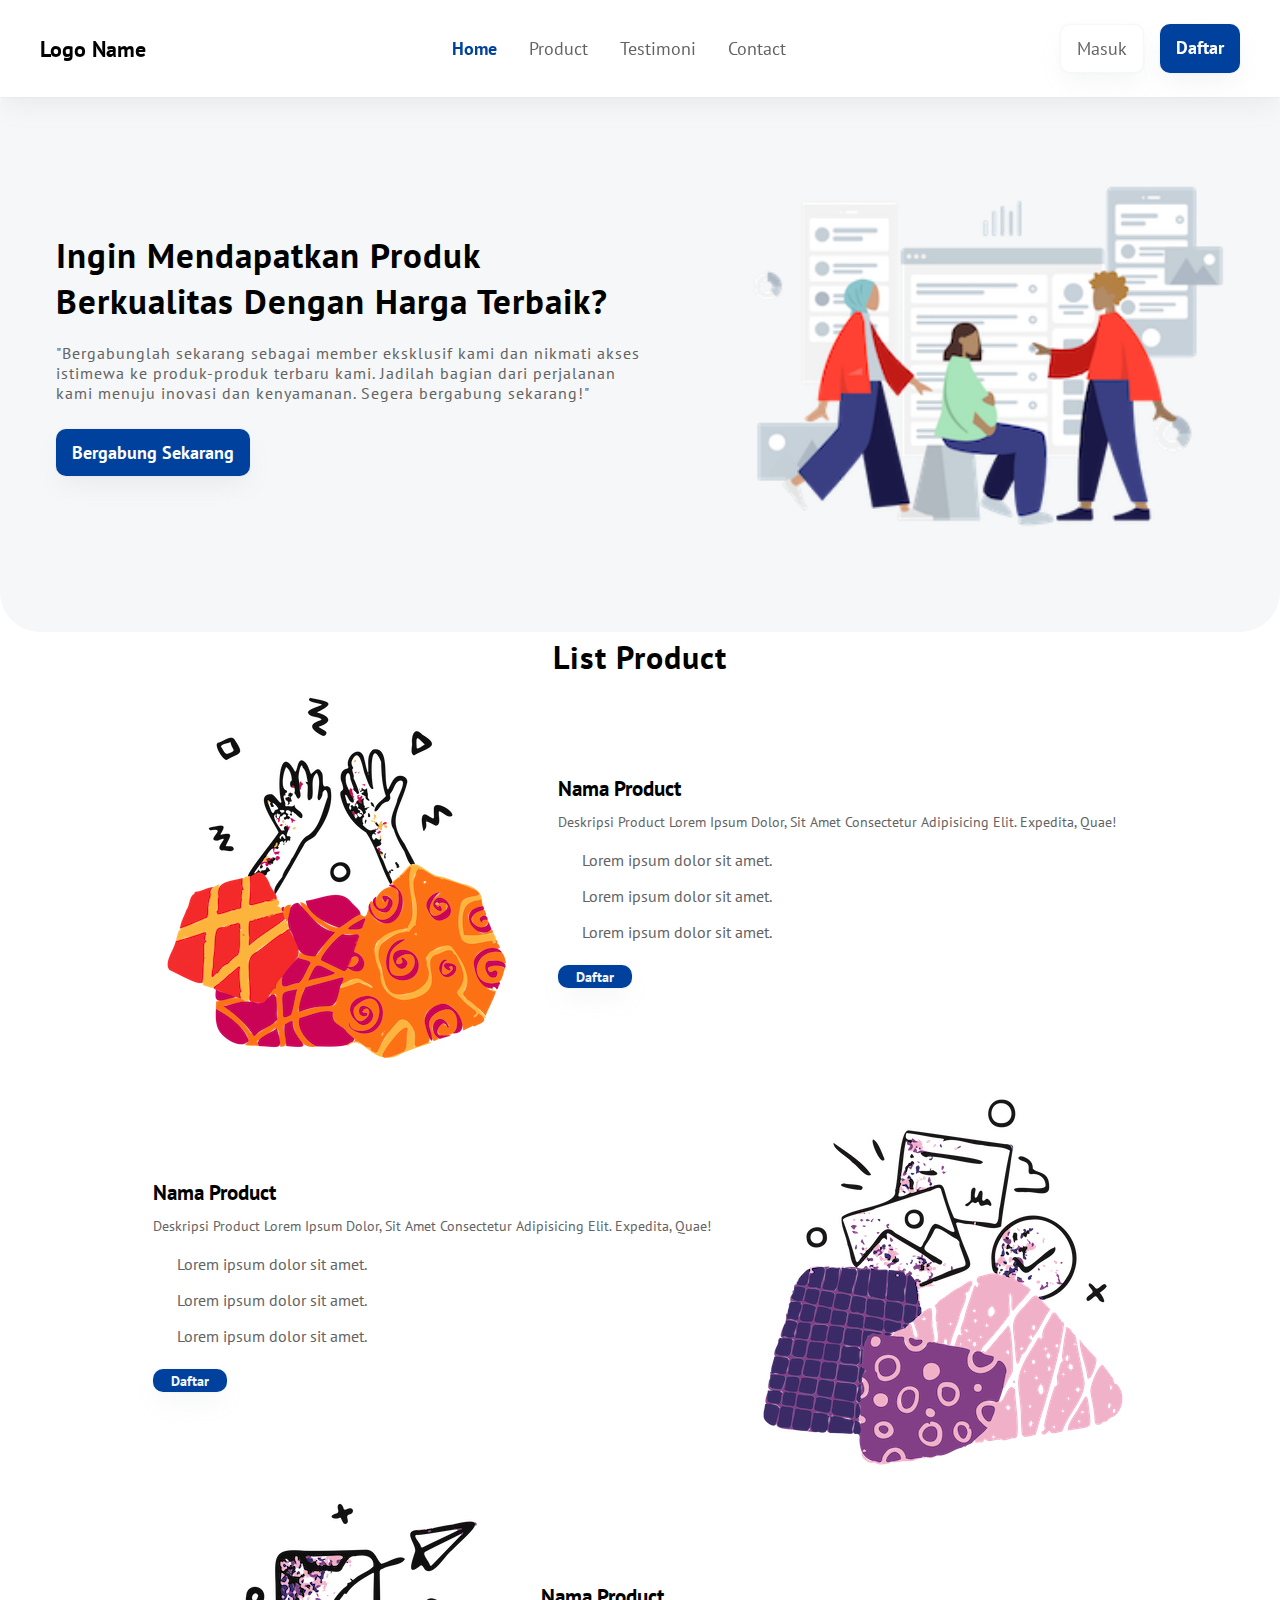
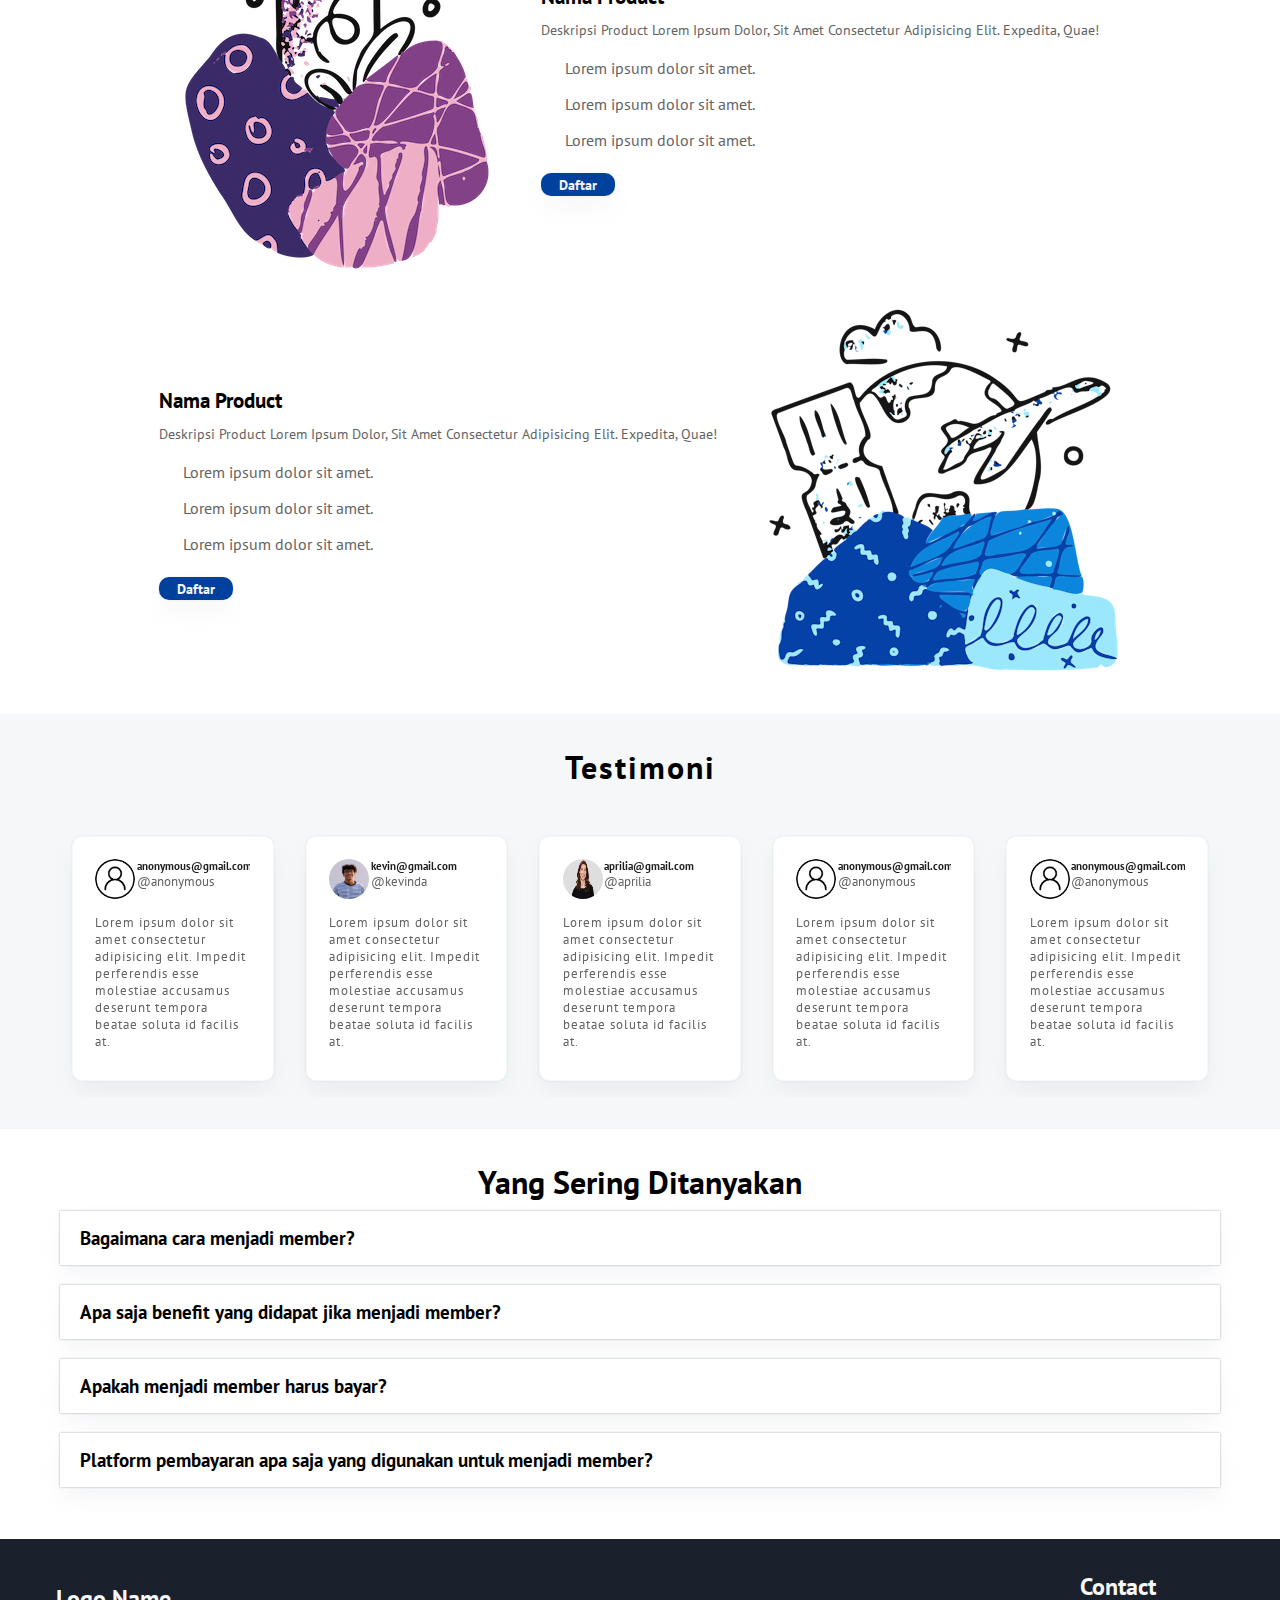
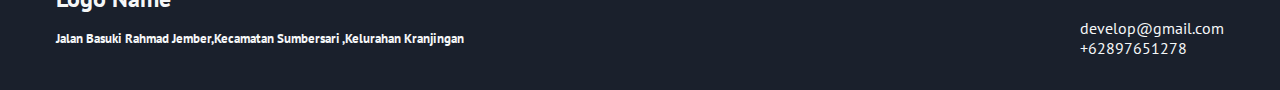
<file: index.html>
<!DOCTYPE html>
<html lang="en">
  <head>
    <meta charset="UTF-8" />
    <meta name="viewport" content="width=device-width, initial-scale=1.0" />
    <!-- css first -->
    <link rel="stylesheet" href="css/style.css" />
    <!-- css end -->
    <!-- fontawesome first -->
    <link
      rel="stylesheet"
      href="https://cdnjs.cloudflare.com/ajax/libs/font-awesome/6.5.1/css/all.min.css"
      integrity="sha512-DTOQO9RWCH3ppGqcWaEA1BIZOC6xxalwEsw9c2QQeAIftl+Vegovlnee1c9QX4TctnWMn13TZye+giMm8e2LwA=="
      crossorigin="anonymous"
      referrerpolicy="no-referrer"
    />
    <!-- fontawesome end -->
    <!--=============== SWIPER CSS ===============-->
    <link rel="stylesheet" href="css/swiper-bundle.min.css" />
    <title>Landing Page</title>
  </head>
  <body>
    <header>
      <nav>
        <div class="container__logo">
          <div class="burger">
            <i class="fa-solid fa-bars"></i>
          </div>
          <div class="logo__header">
            <span>Logo Name</span>
          </div>
        </div>
        <ul class="menu">
          <li>
            <a class="menu__logo" href="#home">
              <i class="fa-solid fa-xmark"></i>
              <span>Logo Name</span>
            </a>
          </li>
          <li>
            <a href="#home" class="active">
              <span> home </span>
            </a>
          </li>
          <li>
            <a href="#product">
              <span>product</span>
            </a>
          </li>
          <li>
            <a href="#testimoni">
              <span>testimoni</span>
            </a>
          </li>
          <li>
            <a href="#contact">
              <span>contact</span>
            </a>
          </li>
        </ul>
        <div class="daftar__menu">
          <a href="login.html" class="btn btn-outline-primary">Masuk</a>
          <a href="register.html" class="btn btn-primary">Daftar</a>
        </div>
      </nav>
    </header>
    <div class="wrapper__main" id="home">
      <div class="container__hero">
        <div class="header__hero">
          <div class="header__hero__title">
            <span
              >ingin mendapatkan produk berkualitas dengan harga terbaik?</span
            >
          </div>
          <div class="header__hero__subtitle">
            <span>
              "Bergabunglah sekarang sebagai member eksklusif kami dan nikmati
              akses istimewa ke produk-produk terbaru kami. Jadilah bagian dari
              perjalanan kami menuju inovasi dan kenyamanan. Segera bergabung
              sekarang!"
            </span>
          </div>
          <div class="button__hero">
            <a href="#" class="btn btn-primary">Bergabung Sekarang</a>
          </div>
        </div>
        <div class="image__hero">
          <img src="img/image__hero.png" alt="" />
        </div>
      </div>
    </div>
    <div class="wrapper__product" id="product">
      <div class="container__product">
        <div class="header__product">
          <h1>list product</h1>
        </div>

        <div class="container__product__list">
          <div class="content__image__product">
            <img src="img/p1.png" alt="" />
          </div>
          <div class="content__data__product">
            <div class="product__title">
              <span>nama product</span>
            </div>
            <div class="product__subtitle">
              <span>
                deskripsi product Lorem ipsum dolor, sit amet consectetur
                adipisicing elit. Expedita, quae!
              </span>
            </div>
            <ul class="product__description">
              <li>
                <span><i class="fa-solid fa-crown"></i></span>
                <p>Lorem ipsum dolor sit amet.</p>
              </li>
              <li>
                <span><i class="fa-solid fa-crown"></i></span>
                <p>Lorem ipsum dolor sit amet.</p>
              </li>
              <li>
                <span><i class="fa-solid fa-crown"></i></span>
                <p>Lorem ipsum dolor sit amet.</p>
              </li>
            </ul>
            <div class="button__product">
              <a href="register.html" class="btn-sm btn-primary">Daftar</a>
            </div>
          </div>
        </div>

        <div class="container__product__list">
          <div class="content__image__product order__2">
            <img src="img/p2.png" alt="" />
          </div>
          <div class="content__data__product">
            <div class="product__title">
              <span>nama product</span>
            </div>
            <div class="product__subtitle">
              <span>
                deskripsi product Lorem ipsum dolor, sit amet consectetur
                adipisicing elit. Expedita, quae!
              </span>
            </div>
            <ul class="product__description">
              <li>
                <span><i class="fa-solid fa-crown"></i></span>
                <p>Lorem ipsum dolor sit amet.</p>
              </li>
              <li>
                <span><i class="fa-solid fa-crown"></i></span>
                <p>Lorem ipsum dolor sit amet.</p>
              </li>
              <li>
                <span><i class="fa-solid fa-crown"></i></span>
                <p>Lorem ipsum dolor sit amet.</p>
              </li>
            </ul>
            <div class="button__product">
              <a href="register.html" class="btn-sm btn-primary">Daftar</a>
            </div>
          </div>
        </div>

        <div class="container__product__list">
          <div class="content__image__product">
            <img src="img/p3.png" alt="" />
          </div>
          <div class="content__data__product">
            <div class="product__title">
              <span>nama product</span>
            </div>
            <div class="product__subtitle">
              <span>
                deskripsi product Lorem ipsum dolor, sit amet consectetur
                adipisicing elit. Expedita, quae!
              </span>
            </div>
            <ul class="product__description">
              <li>
                <span><i class="fa-solid fa-crown"></i></span>
                <p>Lorem ipsum dolor sit amet.</p>
              </li>
              <li>
                <span><i class="fa-solid fa-crown"></i></span>
                <p>Lorem ipsum dolor sit amet.</p>
              </li>
              <li>
                <span><i class="fa-solid fa-crown"></i></span>
                <p>Lorem ipsum dolor sit amet.</p>
              </li>
            </ul>
            <div class="button__product">
              <a href="register.html" class="btn-sm btn-primary">daftar</a>
            </div>
          </div>
        </div>

        <div class="container__product__list">
          <div class="content__image__product order__2">
            <img src="img/p4.png" alt="" />
          </div>
          <div class="content__data__product">
            <div class="product__title">
              <span>nama product</span>
            </div>
            <div class="product__subtitle">
              <span>
                deskripsi product Lorem ipsum dolor, sit amet consectetur
                adipisicing elit. Expedita, quae!
              </span>
            </div>
            <ul class="product__description">
              <li>
                <span><i class="fa-solid fa-crown"></i></span>
                <p>Lorem ipsum dolor sit amet.</p>
              </li>
              <li>
                <span><i class="fa-solid fa-crown"></i></span>
                <p>Lorem ipsum dolor sit amet.</p>
              </li>
              <li>
                <span><i class="fa-solid fa-crown"></i></span>
                <p>Lorem ipsum dolor sit amet.</p>
              </li>
            </ul>
            <div class="button__product">
              <a href="register.html" class="btn-sm btn-primary">daftar</a>
            </div>
          </div>
        </div>
      </div>
    </div>

    <div class="wrapper__testimoni" id="testimoni">
      <div class="container__testimoni">
        <div class="header__testimoni">
          <h1>Testimoni</h1>
        </div>

        <div class="container__testimoni__card">
          <div class="card__testimoni__container swiper">
            <div class="content__testimoni">
              <div class="swiper-wrapper">
                <article class="card__testimoni swiper-slide">
                  <div class="card__data__testimoni">
                    <img src="img/user.png" alt="" />
                    <div class="card__data__identitas__testimoni">
                      <h5>anonymous@gmail.com</h5>
                      <span>@anonymous</span>
                    </div>
                  </div>
                  <div class="card__description__testimoni">
                    <p>
                      Lorem ipsum dolor sit amet consectetur adipisicing elit.
                      Impedit perferendis esse molestiae accusamus deserunt
                      tempora beatae soluta id facilis at.
                    </p>
                  </div>
                  <div class="card__rating__testimoni">
                    <ul>
                      <li><i class="fa-solid fa-star"></i></li>
                      <li><i class="fa-solid fa-star"></i></li>
                      <li><i class="fa-solid fa-star"></i></li>
                      <li><i class="fa-solid fa-star"></i></li>
                      <li><i class="fa-solid fa-star"></i></li>
                      <li><i class="fa-solid fa-star"></i></li>
                    </ul>
                  </div>
                </article>
                <article class="card__testimoni swiper-slide">
                  <div class="card__data__testimoni">
                    <img src="img/user2.jpg" alt="" />
                    <div class="card__data__identitas__testimoni">
                      <h5>kevin@gmail.com</h5>
                      <span>@kevinda</span>
                    </div>
                  </div>
                  <div class="card__description__testimoni">
                    <p>
                      Lorem ipsum dolor sit amet consectetur adipisicing elit.
                      Impedit perferendis esse molestiae accusamus deserunt
                      tempora beatae soluta id facilis at.
                    </p>
                  </div>
                  <div class="card__rating__testimoni">
                    <ul>
                      <li><i class="fa-solid fa-star"></i></li>
                      <li><i class="fa-solid fa-star"></i></li>
                      <li><i class="fa-solid fa-star"></i></li>
                      <li><i class="fa-solid fa-star"></i></li>
                      <li><i class="fa-solid fa-star"></i></li>
                      <li><i class="fa-solid fa-star"></i></li>
                    </ul>
                  </div>
                </article>
                <article class="card__testimoni swiper-slide">
                  <div class="card__data__testimoni">
                    <img src="img/user3.jpg" alt="" />
                    <div class="card__data__identitas__testimoni">
                      <h5>aprilia@gmail.com</h5>
                      <span>@aprilia</span>
                    </div>
                  </div>
                  <div class="card__description__testimoni">
                    <p>
                      Lorem ipsum dolor sit amet consectetur adipisicing elit.
                      Impedit perferendis esse molestiae accusamus deserunt
                      tempora beatae soluta id facilis at.
                    </p>
                  </div>
                  <div class="card__rating__testimoni">
                    <ul>
                      <li><i class="fa-solid fa-star"></i></li>
                      <li><i class="fa-solid fa-star"></i></li>
                      <li><i class="fa-solid fa-star"></i></li>
                      <li><i class="fa-solid fa-star"></i></li>
                      <li><i class="fa-solid fa-star"></i></li>
                      <li><i class="fa-solid fa-star"></i></li>
                    </ul>
                  </div>
                </article>
                <article class="card__testimoni swiper-slide">
                  <div class="card__data__testimoni">
                    <img src="img/user.png" alt="" />
                    <div class="card__data__identitas__testimoni">
                      <h5>anonymous@gmail.com</h5>
                      <span>@anonymous</span>
                    </div>
                  </div>
                  <div class="card__description__testimoni">
                    <p>
                      Lorem ipsum dolor sit amet consectetur adipisicing elit.
                      Impedit perferendis esse molestiae accusamus deserunt
                      tempora beatae soluta id facilis at.
                    </p>
                  </div>
                  <div class="card__rating__testimoni">
                    <ul>
                      <li><i class="fa-solid fa-star"></i></li>
                      <li><i class="fa-solid fa-star"></i></li>
                      <li><i class="fa-solid fa-star"></i></li>
                      <li><i class="fa-solid fa-star"></i></li>
                      <li><i class="fa-solid fa-star"></i></li>
                      <li><i class="fa-solid fa-star"></i></li>
                    </ul>
                  </div>
                </article>
                <article class="card__testimoni swiper-slide">
                  <div class="card__data__testimoni">
                    <img src="img/user.png" alt="" />
                    <div class="card__data__identitas__testimoni">
                      <h5>anonymous@gmail.com</h5>
                      <span>@anonymous</span>
                    </div>
                  </div>
                  <div class="card__description__testimoni">
                    <p>
                      Lorem ipsum dolor sit amet consectetur adipisicing elit.
                      Impedit perferendis esse molestiae accusamus deserunt
                      tempora beatae soluta id facilis at.
                    </p>
                  </div>
                  <div class="card__rating__testimoni">
                    <ul>
                      <li><i class="fa-solid fa-star"></i></li>
                      <li><i class="fa-solid fa-star"></i></li>
                      <li><i class="fa-solid fa-star"></i></li>
                      <li><i class="fa-solid fa-star"></i></li>
                      <li><i class="fa-solid fa-star"></i></li>
                      <li><i class="fa-solid fa-star"></i></li>
                    </ul>
                  </div>
                </article>
                <article class="card__testimoni swiper-slide">
                  <div class="card__data__testimoni">
                    <img src="img/user.png" alt="" />
                    <div class="card__data__identitas__testimoni">
                      <h5>anonymous@gmail.com</h5>
                      <span>@anonymous</span>
                    </div>
                  </div>
                  <div class="card__description__testimoni">
                    <p>
                      Lorem ipsum dolor sit amet consectetur adipisicing elit.
                      Impedit perferendis esse molestiae accusamus deserunt
                      tempora beatae soluta id facilis at.
                    </p>
                  </div>
                  <div class="card__rating__testimoni">
                    <ul>
                      <li><i class="fa-solid fa-star"></i></li>
                      <li><i class="fa-solid fa-star"></i></li>
                      <li><i class="fa-solid fa-star"></i></li>
                      <li><i class="fa-solid fa-star"></i></li>
                      <li><i class="fa-solid fa-star"></i></li>
                      <li><i class="fa-solid fa-star"></i></li>
                    </ul>
                  </div>
                </article>
              </div>
            </div>
          </div>
        </div>
      </div>
    </div>

    <!-- question first -->
    <div class="wrapper__question">
      <div class="container__question">
        <div class="header__question">
          <h1>Yang Sering Ditanyakan</h1>
        </div>

        <div class="accordion-wrapper">
          <div class="accordion">
            <div class="accordion-heading">
              <h3>Bagaimana cara menjadi member?</h3>
              <i class="fa fa-angle-down"></i>
            </div>
            <p class="accordion-content">
              cara menjadi member eksklusif cukup mudah, hanya dengan klik
              button daftar.
            </p>
          </div>

          <div class="accordion">
            <div class="accordion-heading">
              <h3>Apa saja benefit yang didapat jika menjadi member?</h3>
              <i class="fa fa-angle-down"></i>
            </div>
            <p class="accordion-content">
              banyak sekali benefit yang kita dapat jika bergabung menjadi
              member eksklusif.
            </p>
          </div>
          <div class="accordion">
            <div class="accordion-heading">
              <h3>Apakah menjadi member harus bayar?</h3>
              <i class="fa fa-angle-down"></i>
            </div>
            <p class="accordion-content">
              untuk mendaftar gratis akan tetapi ada beberapa fitur yang tidak
              aktif, untuk itu kita perlu menjadi member eksklusif untuk
              pengalaman yang lebih baik
            </p>
          </div>
          <div class="accordion">
            <div class="accordion-heading">
              <h3>
                Platform pembayaran apa saja yang digunakan untuk menjadi
                member?
              </h3>
              <i class="fa fa-angle-down"></i>
            </div>
            <p class="accordion-content">
              Pembayaran bisa menggunakan berbagai e-wallet, QRIS, transfer bank
              hingga melalui swalayan terdekat.
            </p>
          </div>
        </div>
      </div>
    </div>
    <!-- question end -->
    <!-- footer first -->
    <div class="wrapper__footer" id="contact">
      <div class="container__footer">
        <div class="footer__address">
          <div class="footer__logo">
            <span>logo name</span>
          </div>
          <p>
            jalan basuki rahmad jember,kecamatan sumbersari ,kelurahan
            kranjingan
          </p>
        </div>
        <div class="footer__contact">
          <span class="title">contact</span>
          <ul>
            <li>
              <i class="fa-solid fa-envelope"></i>
              <span>develop@gmail.com</span>
            </li>
            <li>
              <i class="fa-solid fa-square-phone"></i>
              <span>+62897651278</span>
            </li>
          </ul>
        </div>
      </div>
    </div>
    <!-- footer end -->
    <!--=============== SWIPER JS ===============-->
    <script src="js/swiper-bundle.min.js"></script>
    <script src="js/js.js"></script>
  </body>
</html>
</file>
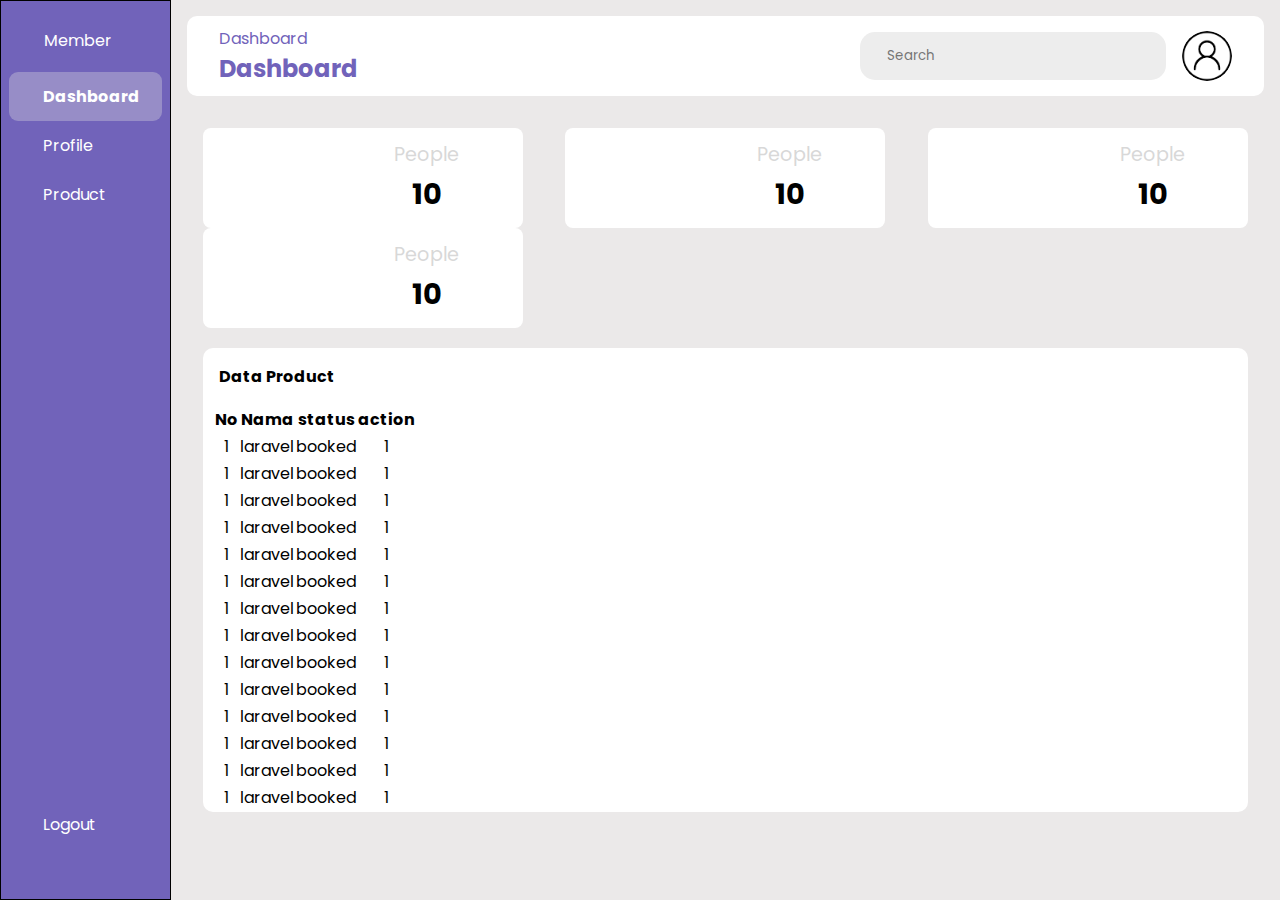
<file: dashboard.html>
<!DOCTYPE html>
<html lang="en">
  <head>
    <meta charset="UTF-8" />
    <meta name="viewport" content="width=device-width, initial-scale=1.0" />
    <link
      rel="stylesheet"
      href="https://cdnjs.cloudflare.com/ajax/libs/font-awesome/6.4.2/css/all.min.css"
      integrity="sha512-z3gLpd7yknf1YoNbCzqRKc4qyor8gaKU1qmn+CShxbuBusANI9QpRohGBreCFkKxLhei6S9CQXFEbbKuqLg0DA=="
      crossorigin="anonymous"
      referrerpolicy="no-referrer"
    />
    <link
      rel="stylesheet"
      href="https://cdn.datatables.net/2.0.0/css/dataTables.dataTables.css"
    />
    <link rel="stylesheet" href="css/dashboard.css" />
    <title>Dashboard</title>
  </head>
  <body>
    <!-- sidebar first -->
    <div class="sidebar">
      <div class="logo__name">
        <i class="fa-solid fa-user-tie"></i>
        <span>Member</span>
      </div>
      <ul class="menu">
        <li class="active">
          <a href="#">
            <i class="fa-solid fa-gauge"></i>
            <span>dashboard</span>
          </a>
        </li>
        <li>
          <a href="#">
            <i class="fa-solid fa-user"></i>
            <span>profile</span>
          </a>
        </li>
        <li>
          <a href="#">
            <i class="fa-solid fa-box"></i>
            <span
              >product
              <i class="fa-solid fa-lock"></i>
            </span>
          </a>
        </li>
        <li class="logout">
          <a href="login.html">
            <i class="fa-solid fa-right-from-bracket"></i>
            <span>Logout</span>
          </a>
        </li>
      </ul>
    </div>
    <!-- sidebar end -->

    <!-- header first -->
    <div class="main__content">
      <div class="header__wrapper">
        <div class="header__title">
          <span>Dashboard</span>
          <h2>Dashboard</h2>
        </div>
        <div class="user__info">
          <div class="search__box">
            <i class="fa-solid fa-magnifying-glass"></i>
            <input type="text" placeholder="Search" />
          </div>
          <img src="img/user.png" alt="" />
        </div>
      </div>
      <!--main content first -->
      <div class="card__container">
        <div class="card__wrapper">
          <div class="content__card">
            <div class="card__icon">
              <i class="fa-solid fa-dollar-sign"></i>
            </div>
            <div class="card__description">
              <div class="card__title">
                <span>People</span>
              </div>
              <div class="card__subtitle">
                <span>10</span>
              </div>
            </div>
          </div>

          <div class="content__card">
            <div class="card__icon">
              <i class="fa-solid fa-dollar-sign"></i>
            </div>
            <div class="card__description">
              <div class="card__title">
                <span>People</span>
              </div>
              <div class="card__subtitle">
                <span>10</span>
              </div>
            </div>
          </div>

          <div class="content__card">
            <div class="card__icon">
              <i class="fa-solid fa-dollar-sign"></i>
            </div>
            <div class="card__description">
              <div class="card__title">
                <span>People</span>
              </div>
              <div class="card__subtitle">
                <span>10</span>
              </div>
            </div>
          </div>
          <div class="content__card">
            <div class="card__icon">
              <i class="fa-solid fa-dollar-sign"></i>
            </div>
            <div class="card__description">
              <div class="card__title">
                <span>People</span>
              </div>
              <div class="card__subtitle">
                <span>10</span>
              </div>
            </div>
          </div>
        </div>
        <!-- table first -->
        <div class="table__container">
          <div class="table__title">
            <span>data product</span>
          </div>
          <div class="row">
            <table id="myTable" class="display">
              <thead>
                <tr>
                  <th>No</th>
                  <th>Nama</th>
                  <th>status</th>
                  <th>action</th>
                </tr>
              </thead>
              <tbody>
                <tr>
                  <td>1</td>
                  <td>laravel</td>
                  <td>booked</td>
                  <td>1</td>
                </tr>

                <tr>
                  <td>1</td>
                  <td>laravel</td>
                  <td>booked</td>
                  <td>1</td>
                </tr>
                <tr>
                  <td>1</td>
                  <td>laravel</td>
                  <td>booked</td>
                  <td>1</td>
                </tr>
                <tr>
                  <td>1</td>
                  <td>laravel</td>
                  <td>booked</td>
                  <td>1</td>
                </tr>
                <tr>
                  <td>1</td>
                  <td>laravel</td>
                  <td>booked</td>
                  <td>1</td>
                </tr>
                <tr>
                  <td>1</td>
                  <td>laravel</td>
                  <td>booked</td>
                  <td>1</td>
                </tr>
                <tr>
                  <td>1</td>
                  <td>laravel</td>
                  <td>booked</td>
                  <td>1</td>
                </tr>
                <tr>
                  <td>1</td>
                  <td>laravel</td>
                  <td>booked</td>
                  <td>1</td>
                </tr>
                <tr>
                  <td>1</td>
                  <td>laravel</td>
                  <td>booked</td>
                  <td>1</td>
                </tr>
                <tr>
                  <td>1</td>
                  <td>laravel</td>
                  <td>booked</td>
                  <td>1</td>
                </tr>
                <tr>
                  <td>1</td>
                  <td>laravel</td>
                  <td>booked</td>
                  <td>1</td>
                </tr>
                <tr>
                  <td>1</td>
                  <td>laravel</td>
                  <td>booked</td>
                  <td>1</td>
                </tr>
                <tr>
                  <td>1</td>
                  <td>laravel</td>
                  <td>booked</td>
                  <td>1</td>
                </tr>
                <tr>
                  <td>1</td>
                  <td>laravel</td>
                  <td>booked</td>
                  <td>1</td>
                </tr>
              </tbody>
            </table>
          </div>
        </div>
        <!-- table end -->
      </div>

      <!--main content end -->
    </div>
    <!-- header end -->
    <script src="https://code.jquery.com/jquery-3.1.0.js"></script>
    <script src="https://cdn.datatables.net/2.0.0/js/dataTables.js"></script>
    <script>
      $(document).ready(function () {
        $("#myTable").DataTable();
      });
    </script>
  </body>
</html>
</file>
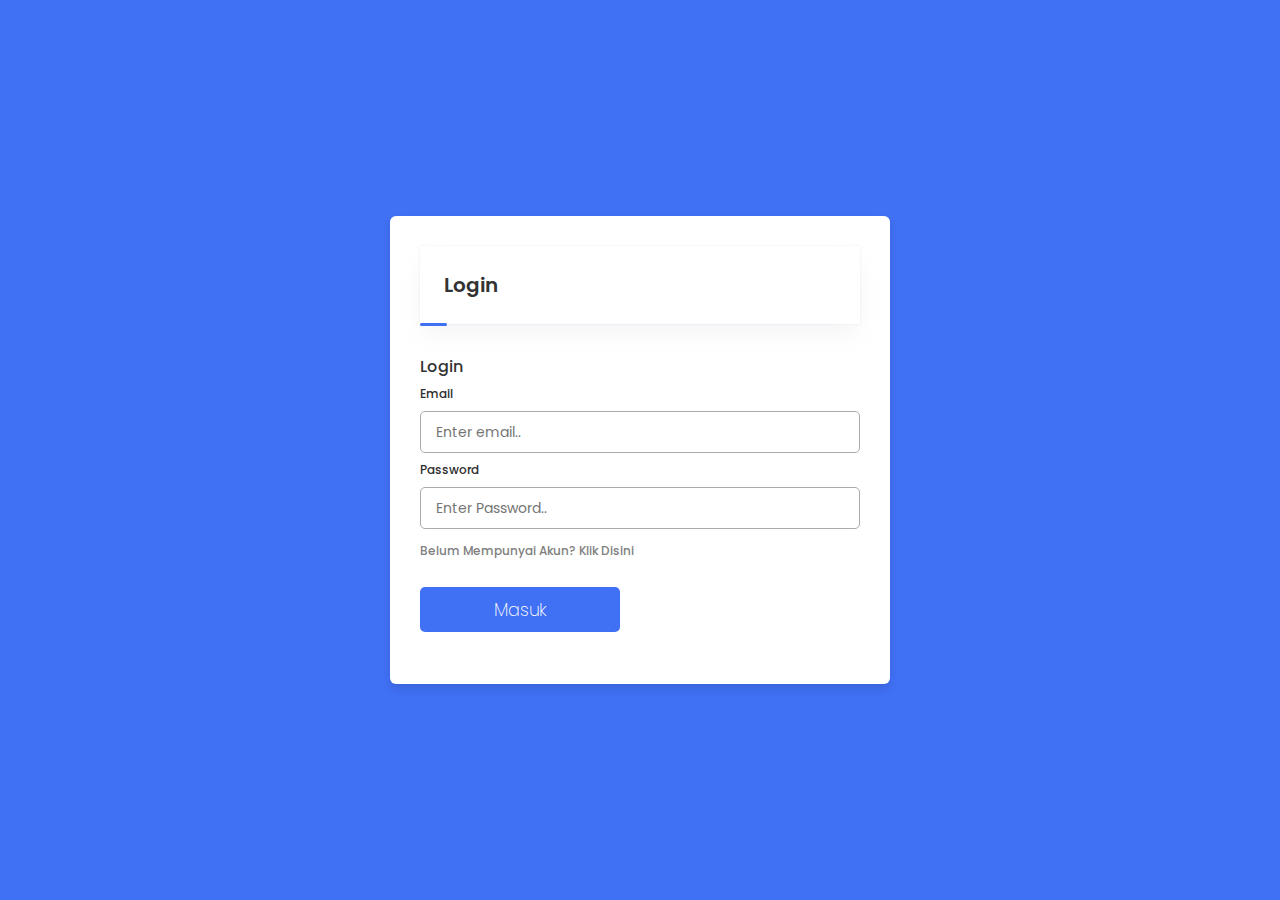
<file: login.html>
<!DOCTYPE html>
<html lang="en">
  <head>
    <meta charset="UTF-8" />
    <meta name="viewport" content="width=device-width, initial-scale=1.0" />
    <link rel="stylesheet" href="css/style.css" />
    <link rel="stylesheet" href="css/register.css" />
    <title>landing page</title>
  </head>
  <body>
    <div class="container-login">
      <header>Login</header>
      <form action="#">
        <div class="form first">
          <div class="details personal">
            <span class="title">Login</span>
            <div class="fields">
              <div class="input-fields-login">
                <label for="">Email</label>
                <input type="email" placeholder="Enter email.." required />
              </div>
              <div class="input-fields-login">
                <label for="">Password</label>
                <input type="text" placeholder="Enter Password.." required />
              </div>
            </div>
          </div>
        </div>
        <a href="register.html" class="btnklikakun">
          Belum mempunyai akun? klik disini</a
        >
        <a href="dashboard.html" class="nextBtn button-logins">
          <span class="btnText">Masuk</span>
          <i class="fa-solid fa-arrow-right"></i>
        </a>
      </form>
    </div>
  </body>
</html>
</file>
<file: css/style.css>
@import url("https://fonts.googleapis.com/css2?family=PT+Sans:ital,wght@0,400;0,700;1,400;1,700&display=swap");
:root {
  --whiteColor: #ffffff;
  --secondaryColor: #f5f7f8;
  --primaryColor: #00419e;
  --darkColor: #1f1f1f;
  --textColor: #636363;
  --footerColor: #1a202c;
}
* {
  margin: 0;
  padding: 0;
  text-decoration: none;
  list-style: none;
  box-sizing: border-box;
}
html {
  scroll-behavior: smooth;
}
body {
  font-family: "PT Sans", sans-serif;
}

/* header first */
header {
  border: none;
  position: fixed;
  top: 0;
  left: 0;
  width: 100%;
  right: 0;
  padding: 24px;
  background-color: var(--whiteColor);
  transition: all 0.3s;
  z-index: 9999;
  box-shadow: 0 0 2px 0 rgba(145, 158, 171, 0.2),
    0 12px 24px -4px rgba(145, 158, 171, 0.12);
}
nav {
  display: flex;
  justify-content: space-between;
  align-items: center;
  max-width: 1200px;
  margin: auto;
}
.container__logo {
  display: flex;
  align-items: center;
  gap: 1rem;
}
.burger i {
  font-size: 1.2rem;
  transition: all 0.3s;
  z-index: 99;
}
.burger {
  display: none;
}
.container__logo .logo__header {
  font-weight: bold;
  font-size: 1.4rem;
}

.menu {
  display: flex;
}
.menu li {
  padding: 12px 16px;
}
a {
  text-transform: capitalize;
  color: var(--textColor);
  font-weight: 200;
  font-size: 1.1rem;
}
.menu li a:hover {
  font-weight: bold;
  color: var(--primaryColor);
}
.active {
  color: var(--primaryColor);
  font-weight: bold;
}
.daftar__menu {
  display: flex;
  gap: 1rem;
}
.btn {
  border: none;
  outline: none;
  padding: 12px 16px;
  border-radius: 10px;
  transition: 0.5s ease-in-out;
}
.btn-primary {
  background-color: var(--primaryColor);
  color: var(--whiteColor);
  font-weight: bold;
  box-shadow: 0 0 2px 0 rgba(145, 158, 171, 0.2),
    0 12px 24px -4px rgba(145, 158, 171, 0.12);
}
.btn-outline-primary {
  border: 1px solid var(--secondaryColor);
  box-shadow: 0 0 2px 0 rgba(145, 158, 171, 0.1),
    0 12px 24px -4px rgba(145, 158, 171, 0.1);
}
.btn:hover {
  box-shadow: none;
  background-color: var(--primaryColor);
  color: yellow;
}
.menu .menu__logo {
  display: none;
}

/* header end */

/* hero first */
.wrapper__main {
  position: relative;
  left: 0;
  right: 0;
  display: flex;
  align-items: center;
  justify-content: center;
  padding: 1rem;
  margin-block: 4rem;
  max-width: 100%;
  overflow: hidden;
  background-color: var(--secondaryColor);
  border-radius: 40px;
}
.container__hero {
  max-width: 1200px;
  padding: 1rem;
  margin: auto;
  display: flex;
  align-items: center;
  justify-content: center;
  border-radius: 10px;
  overflow: hidden;
}
.header__hero,
.image__hero {
  max-width: 50%;
}
.header__hero {
  display: flex;
  flex-direction: column;
  gap: 1.2rem;
}
.header__hero__title span {
  font-size: 2.2rem;
  font-weight: bold;
  text-align: center;
  text-transform: capitalize;
  letter-spacing: 1px;
}
.header__hero__subtitle span {
  font-size: 1rem;
  letter-spacing: 1px;
  color: var(--textColor);
}
.button__hero {
  margin-top: 1.2rem;
}
.image__hero img {
  width: 700px;
  height: 500px;
}
/* hero end */

/* product first */
.wrapper__product {
  width: 100%;
  overflow: hidden;
  margin-top: -60px;
  /* padding: 1rem; */
}
.container__product {
  max-width: 1200px;
  /* padding: 1rem; */
  margin: auto;
  overflow: hidden;
}
.header__product h1 {
  text-align: center;
  text-transform: capitalize;
  letter-spacing: 1px;
  font-weight: bold;
}
.container__product__list {
  display: flex;
  align-items: center;
  justify-content: center;
  gap: 1rem;
}
.content__data__product {
  padding: 1rem;
  height: auto;
}
.btn-sm {
  padding: 2px 18px;
  border-radius: 10px;
  border: none;
}
.button__product {
  margin-top: 1rem;
}
.button__product a {
  color: var(--secondaryColor);
  font-size: 0.9rem;
}
.button__product a:hover {
  color: var(--whiteColor);
}
.product__title span {
  font-size: 1.3rem;
  font-weight: bold;
  text-transform: capitalize;
}
.product__subtitle span {
  text-transform: capitalize;
  font-size: 0.9rem;
  line-height: 2.5rem;
  color: var(--textColor);
}
.product__description li {
  display: flex;
  align-items: center;
  gap: 1rem;
  padding: 0.5rem;
}
.product__description li span {
  color: var(--primaryColor);
}
.product__description li p {
  color: var(--textColor);
}
.order__2 {
  order: 2;
}
/* product end */

/* testimony first */
.wrapper__testimoni {
  width: 100%;
  overflow: hidden;
  margin-top: 20px;
  padding: 1rem;
  background-color: var(--secondaryColor);
}
.container__testimoni {
  max-width: 1200px;
  padding: 1rem;
  margin: auto;
  overflow: hidden;
}
.header__testimoni h1 {
  text-align: center;
  text-transform: capitalize;
  letter-spacing: 2px;
  font-weight: bold;
  margin-bottom: 2rem;
}
.container__testimoni__card {
  position: relative;
}
.card__testimoni__container {
  padding-block: 5rem;
}
.content__testimoni {
  margin: 0 auto;
  max-width: 1200px;
  display: flex;
  align-items: center;
  justify-content: center;
  padding: 1rem;
  overflow: hidden;
}
.card__testimoni {
  border: 1px solid var(--secondaryColor);
  border-radius: 10px;
  width: 300px;
  padding: 1.2rem;
  overflow: hidden;
  background-color: var(--whiteColor);
  box-shadow: 0 0 2px 0 rgba(145, 158, 171, 0.2),
    0 12px 24px -4px rgba(145, 158, 171, 0.12);
}
.card__data__testimoni {
  display: flex;
  gap: 0.1rem;
  justify-content: flex-start;
  padding: 0.2rem;
  margin-bottom: 0.5rem;
}
.card__data__testimoni img {
  height: 40px;
  width: 40px;
  border-radius: 50%;
}
.card__data__identitas__testimoni {
  display: flex;
  flex-direction: column;
  overflow: hidden;
}
.card__data__identitas__testimoni h5 {
  font-weight: 600;
  font-size: 0.69rem;
  color: var(--darkColor);
}
.card__data__identitas__testimoni span {
  font-weight: 300;
  font-size: 0.8rem;
  color: var(--textColor);
}
.card__description__testimoni {
  padding: 0.2rem;
}
.card__description__testimoni p {
  color: var(--textColor);
  font-size: 0.8rem;
  letter-spacing: 1px;
}
.card__rating__testimoni {
  margin-top: 0.5rem;
}
.card__rating__testimoni ul {
  display: flex;
  gap: 0.2rem;
}
.card__rating__testimoni li i {
  color: gold;
}
/* testimony end */

/* question first */
.wrapper__question {
}
.container__question {
  max-width: 1200px;
  margin: 0 auto;
  padding-top: 32px;
  padding-bottom: 32px;
}
.header__question h1 {
  margin-bottom: 0.5rem;
  text-align: center;
}

.container__question .accordion-wrapper {
  padding: 0 20px;
}
.container__question .accordion {
  margin-bottom: 20px;
  cursor: pointer;
  box-shadow: 0 0 2px 0 rgba(145, 158, 171, 0.9),
    0 12px 24px -4px rgba(145, 158, 171, 0.12);
}
.container__question .accordion-heading {
  display: flex;
  align-items: center;
  justify-content: space-between;
  gap: 10px;
  background: #fff;
  padding: 15px 20px;
}
.container .accordion-heading h3 {
  font-size: 20px;
}
.container__question .accordion-content {
  padding: 15px 20px;
  font-size: 15px;
  background: #fff;
  border-top: 0;
  display: none;
  animate: animate 0.2s linear backwards;
  line-height: 2;
  transform-origin: top;
  color: var(--textColor);
}

.container__question .accordion.active .accordion-heading {
  color: black;
}
.container__question .accordion.active .accordion-heading i {
  color: #fff;
  transform: rotate(180deg);
  transition: transform 0.2s 0.1s;
}
.container__question .accordion.active .accordion-content {
  display: block;
}

@keyframe animate {
  0% {
    transform: scaleY(0);
  }
}

/* question end */

/* footer first */
.wrapper__footer {
  border: none;
  background-color: var(--footerColor);
  padding: 1rem;
}
.container__footer {
  max-width: 1200px;
  margin: 0 auto;
  display: flex;
  align-items: center;
  justify-content: space-between;
  padding: 1rem;
}
.footer__logo {
  margin-bottom: 1rem;
}
.footer__logo span {
  font-size: 1.5rem;
  font-weight: bold;
  color: var(--secondaryColor);
  text-transform: capitalize;
}
.footer__address p {
  font-size: 0.8rem;
  font-weight: bold;
  color: var(--secondaryColor);
  text-transform: capitalize;
}
.footer__contact .title {
  font-size: 1.5rem;
  font-weight: bold;
  color: var(--secondaryColor);
  text-transform: capitalize;
}
.footer__contact ul {
  margin-top: 1rem;
}
.footer__contact ul li i,
.footer__contact ul li span {
  color: var(--secondaryColor);
}
/* footer end */

/* media screen first */
/* media screen 925px first */
@media screen and (max-width: 925px) {
  /* header first */
  .burger {
    display: block;
  }
  .menu {
    position: fixed;
    top: 0;
    left: 0;
    width: 50%;
    height: 100vh;
    bottom: 0;
    flex-direction: column;
    z-index: 99999;
    gap: 2rem;
    transform: translateX(-100%);
    transition: 0.5s ease-in-out;
    background-color: var(--whiteColor);
    box-shadow: 0 0 2px 0 rgba(145, 158, 171, 0.1),
      0 12px 24px 1px rgba(145, 158, 171, 0.1);
  }
  nav .menu li {
    text-align: center;
  }
  nav .menu li a {
    font-weight: 600;
  }
  .menu .menu__logo {
    display: flex;
    width: 100%;
    padding: 1.2rem;
    align-items: center;
    gap: 1.2rem;
  }
  .menu .menu__logo span,
  .menu .menu__logo i {
    font-size: 1.2rem;
    font-weight: bold;
    color: var(--darkColor);
  }
  .main__menu__active {
    transform: translateX(0);
  }
  /* header first */
  /* hero first */
  .header__hero__title span {
    font-size: 1.9rem;
  }
  .header__hero__subtitle span {
    font-size: 0.9rem;
  }
  .image__hero img {
    width: 500px;
    height: 300px;
  }
  /* hero end */
}
/* media screen 925px end */

/* media screen 768px first */
@media screen and (max-width: 768px) {
  /* hero first */
  .container__hero {
    flex-direction: column;
  }
  .header__hero,
  .image__hero {
    max-width: 100%;
  }
  .image__hero img {
    width: 500px;
    height: 350px;
  }
  .header__hero {
    order: 1;
  }
  .header__hero__title,
  .header__hero__subtitle,
  .button__hero {
    text-align: center;
  }
  .content__image__product img {
    width: 300px;
    height: 300px;
  }
  .container__product__list {
    flex-direction: column;
  }
  .order__2 {
    order: -1;
  }
  /* hero end */
}
/* media screen 768px end */

/* media screen 500px first */
@media screen and (max-width: 500px) {
}
/* media screen 500px end */
/* media screen end */
</file>
<file: css/dashboard.css>
@import url("https://fonts.googleapis.com/css2?family=Poppins:wght@300;400;500;600;700&display=swap");

* {
  margin: 0;
  padding: 0;
  border: none;
  outline: none;
  box-sizing: border-box;
  font-family: "Poppins", sans-serif;
}

body {
  display: flex;
}
/* sidebar first */
.sidebar {
  position: sticky;
  top: 0;
  left: 0;
  bottom: 0;
  padding: 0.5rem;
  width: 75px;
  height: 100vh;
  color: #fff;
  transition: all 0.5s linear;
  background: rgba(113, 99, 186, 255);
  border: 1px solid black;
}
.sidebar:hover {
  width: 195px;
  transition: 0.5s;
}
.logo__name {
  display: flex;
  gap: 1rem;
  padding: 1.2rem;
  justify-content: flex-start;
  align-items: center;
}
.menu {
  height: 88%;
  position: relative;
  list-style-type: none;
  padding: 0;
}
.menu li {
  padding: 12px 18px;
  border-radius: 9px;
  transition: all 0.5s ease-in-out;
}
.menu li:hover,
.active {
  background: #e0e0e058;
  font-weight: bold;
}
.menu a {
  color: #fff;
  text-decoration: none;
  display: flex;
  align-items: center;
  gap: 1rem;
  text-transform: capitalize;
}
.menu a span,
.logo__name span {
  overflow: hidden;
}
.menu a i {
  font-size: 1.2rem;
}
.menu li a span {
  display: flex;
  gap: 5px;
}
.menu li a span i {
  font-size: 0.6rem;
  color: yellow;
  display: inline-block;
  height: 20px;
}
.logout {
  position: absolute;
  bottom: 0;
  left: 0;
  width: 100%;
}
/* sidebar end */
/* header first */
.main__content {
  overflow-hidden
  position: relative;
  background: #ebe9e9;
  width: 100%;
  padding: 1rem;
}
.header__wrapper img {
  width: 50px;
  height: 50px;
  border-radius: 50%;
  cursor: pointer;
}
.header__wrapper {
  display: flex;
  justify-content: space-between;
  align-items: center;
  flex-wrap: wrap;
  background: #fff;
  border-radius: 10px;
  padding: 10px 2rem;
  margin-bottom: 1rem;
}
.header__title {
  color: rgba(113, 99, 186, 255);
}
.user__info {
  display: flex;
  align-items: center;
  gap: 1rem;
}
.search__box {
  background: rgb(237, 237, 237);
  border-radius: 15px;
  color: rgba(113, 99, 186, 255);
  display: flex;
  align-items: center;
  gap: 5px;
  padding: 4px 12px;
}
.search__box input {
  background: transparent;
  padding: 10px;
}
.search__box i {
  font-size: 1.2rem;
  cursor: pointer;
  transition: all 0.5s ease-out;
}
.search__box i:hover {
  transform: scale(1.3);
}
/* header end */

/* main content first */
.card__container {
  /* border: 1px solid black; */
  padding: 1rem;
}
.card__wrapper {
  /* border: 1px solid black; */
  display: flex;
  justify-content: space-between;
  flex-wrap: wrap;
}
.content__card {
  /* border: 1px solid black; */
  border: none;
  border-radius: 8px;
  width: 320px;
  height: 100px;
  display: flex;
  background-color: #fff;
  transition: all 0.5s ease-in-out;
}
.card__icon {
  width: 40%;
  display: flex;
  align-items: center;
  justify-content: center;
  /* border: 1px solid black; */
}
.content__card .card__icon i {
  /* border: 1px solid black; */
  font-size: 4rem;
  font-weight: bold;
  color: grey;
  opacity: 0.2;
  /* height: 50px; */
}
.card__description {
  width: 60%;
  display: flex;
  gap: 0.2rem;
  justify-content: center;
  align-items: center;
  flex-direction: column;
}
.card__title span {
  font-size: 1.2rem;
  color: grey;
  opacity: 0.3;
}
.card__subtitle span {
  font-size: 1.8rem;
  font-weight: bold;
}
.content__card:hover {
  transform: translateY(-5px);
}
.table__container {
  margin-top: 20px;
  /* border: 1px solid black; */
  background-color: #fff;
  display: flex;
  flex-direction: column;
  justify-content: center;
  border-radius: 10px;
}
.table__container .table__title {
  /* border: 1px solid black; */
  padding: 1rem;
}
.table__container .table__title span {
  /* border: 1px solid black; */
  text-transform: capitalize;
  font-weight: bold;
}
.row {
  align-self: center;
  /* border: 1px solid black; */
  overflow: hidden;
  width: 98%;
  background-color: #fff;
  overflow-x: scroll;
}
.row table tr th,
.row table tr td {
  text-align: center;
}
/* main content end */
</file>
<file: css/register.css>
/* google font poppins */
@import url("https://fonts.googleapis.com/css2?family=Poppins:wght@300;400;500;600;700&display=swap");
* {
  margin: 0;
  padding: 0;
  box-sizing: border-box;
  font-family: "Poppins", sans-serif;
}
body {
  min-height: 100vh;
  display: flex;
  align-items: center;
  justify-content: center;
  background-color: #4070f4;
}
.container {
  position: relative;
  max-width: 900px;
  border: 1px solid black;
  width: 100%;
  background-color: #fff;
  border-radius: 6px;
  padding: 30px;
  margin: 0 15px;
  box-shadow: 0 5px 10px rgba(0, 0, 0, 0.1);
}
.container-login {
  position: relative;
  max-width: 500px;
  width: 100%;
  background-color: #fff;
  border-radius: 6px;
  padding: 30px;
  margin: 0 15px;
  box-shadow: 0 5px 10px rgba(0, 0, 0, 0.1);
}
.container header {
  position: relative;
  font-size: 20px;
  font-weight: 600;
  color: #333;
}
.container-login header {
  position: relative;
  font-size: 20px;
  font-weight: 600;
  color: #333;
}
.container header::before,
.container-login header::before {
  content: "";
  position: absolute;
  height: 3px;
  width: 27px;
  left: 0;
  bottom: -2px;
  border-radius: 8px;
  background-color: #4070f4;
}

.container form,
.container-login form {
  position: relative;
  margin-top: 16px;
  min-height: 300px;
  background-color: #fff;
}
.container form .details,
.container-login form .details {
  margin-top: 30px;
}

.container form .title,
.container-login form .title {
  display: block;
  margin-bottom: 8px;
  font-size: 16px;
  font-weight: 500;
  margin: 6px 0;
  color: #333;
}
.container form .fields,
.container-login form .fields {
  display: flex;
  flex-wrap: wrap;
  align-items: center;
  justify-content: space-between;
}
form .fields .input-fields {
  display: flex;
  width: calc(100% / 3 - 15px);
  flex-direction: column;
}
form .fields .input-fields-login {
  display: flex;
  width: calc(100% / 1);
  flex-direction: column;
}
.input-fields label,
.input-fields-login label {
  font-size: 12px;
  font-weight: 500;
  color: #2e2e2e;
}

.btnklikakun {
  font-size: 12px;
  font-weight: 500;
  color: grey;
}
.btnklikakun:hover {
  color: blue;
}

.input-fields input,
.input-fields-login input {
  height: 42px;
  margin: 8px 0;
  color: #333;
  font-size: 14px;
  font-weight: 400;
  border-radius: 5px;
  padding: 0 15px;
  outline: none;
  border: 1px solid #aaa;
}
.input-fields input:is(:focus, :valid),
.input-fields-login input:is(:focus, :valid) {
  box-shadow: 0 3px 6px rgba(0, 0, 0, 0.1);
}
.input-fields input[type="date"],
.input-fields-login input[type="date"] {
  color: #707070;
}
.input-fields input[type="date"]:valid,
.input-fields-login input[type="date"]:valid {
  color: #333;
}
.container form button,
.container-login form button,
.container-login form .button-logins {
  display: flex;
  justify-content: center;
  align-items: center;
  width: 100%;
  max-width: 200px;
  height: 45px;
  border: none;
  outline: none;
  color: #fff;
  border-radius: 5px;
  margin: 25px 0;
  background-color: #4070f4;
}

form button:hover {
  background-color: #265df2;
}
form button i {
  margin: 0 6px;
}
</file>
